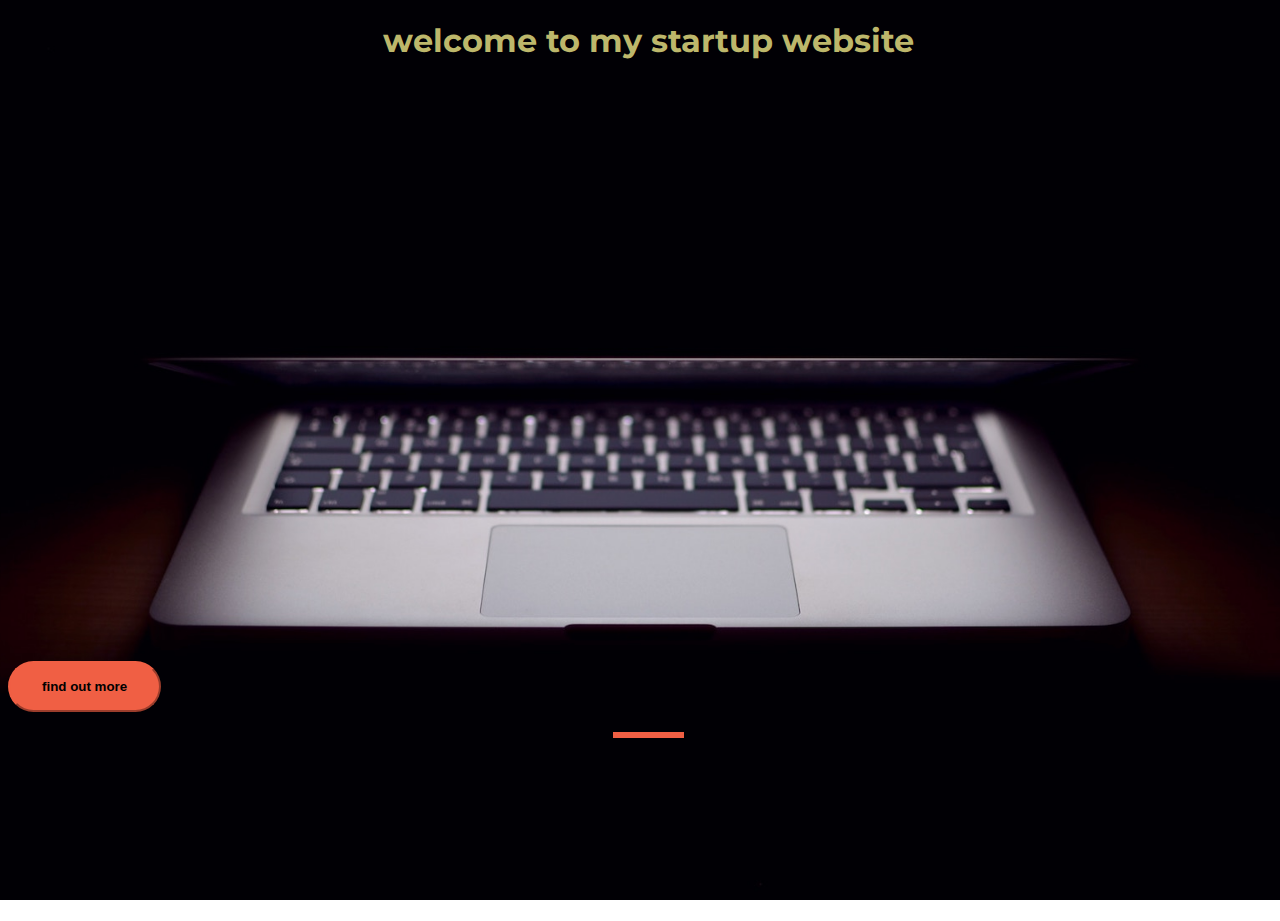
<file: mystartup.html>
<!DOCTYPE html>
<html>
	<head>
    	<title>Startup</title>
    	<meta charset="utf-8">
    	<meta name="viewport" content="width = device-width,initial-scale=1,shrink-to-fit=no">
    	<link href="https://fonts.googleapis.com/css?family=Montserrat" rel="stylesheet">
    	<link href="https://cdn.jsdelivr.net/npm/bootstrap@5.1.3/dist/css/bootstrap.min.css" rel="stylesheet" integrity="sha384-1BmE4kWBq78iYhFldvKuhfTAU6auU8tT94WrHftjDbrCEXSU1oBoqyl2QvZ6jIW3" crossorigin="anonymous">
    	<link rel="stylesheet" type="text/css" href="mystartup.css">
  	</head>
  <body>

  	<div class="container d-flex align-items-end h-100">
  		<div class="row">
  			<div class="buffer">
  				<center><h1><header>welcome to my startup website</header></h1></center>
  			</div>	
  			<section class="text-center">
  			<a href="
https://mailchi.mp/febcd9c8497e/mehulstudents"><button type="button" class="btn btn-primary">find out more</button></a>
  			<hr>
  			
  			</section>
  		</div>	
  	</div>
  </body>
</html>
</file>
<file: mystartup.css>
body,
html {
  width: 100%;
  height: 100%;
  font-family: 'Montserrat', sans-serif;
    
  background: url(header.jpg) no-repeat center center fixed; 
  -webkit-background-size: cover;
  -moz-background-size: cover;
  -o-background-size: cover;
  background-size: cover;
}

h1{
  color: darkkhaki;
  font-weight: bold;

}
hr{

  margin: 20px auto;
  color: #F05F44;
  border: 3px solid #F05F44;
  max-width: 65px;
  opacity: 1;


}
.btn{
  background-color:#F05F44;
  padding: 1rem 2rem;
  font-weight: 700;
  border-radius: 300px;
  border-color:#F05F44 ;
}
.btn:hover{
  background-color: sandybrown;
  border-color: sandybrown;
  border-width: 4px;
}
.buffer{
  height: 40rem;
}
</file>
